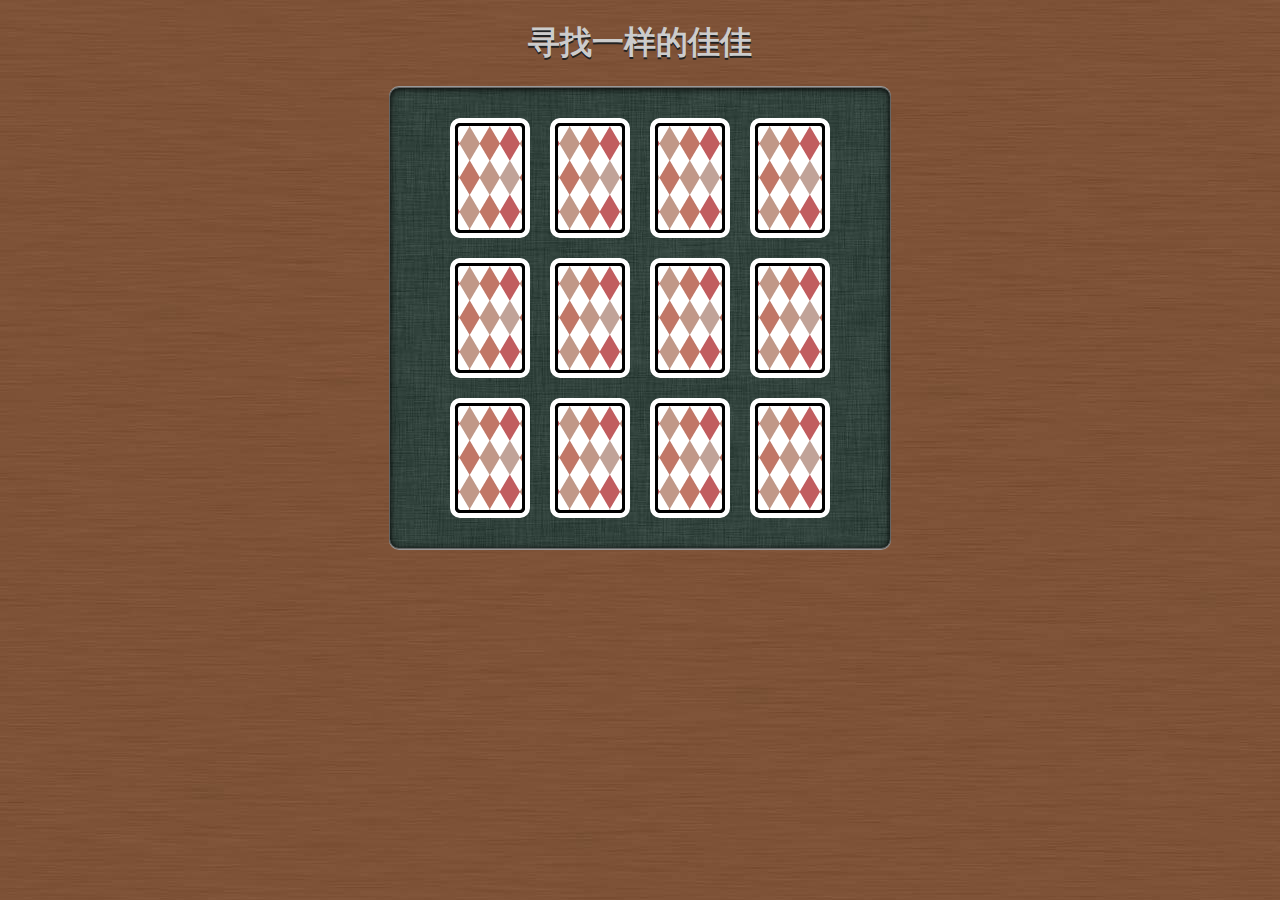
<file: jiajia/index.html>
<!DOCTYPE html>
<html lang=en>
<head>
	<!--
	
	 CSS3 Card Games Example
	 http://gamedesign.cc/html5games/css3-matching-game/
	 
	 This is an example game for my coming book.
	 
	 Copyright 2010, Thomas Seng Hin Mak
	 makzan@gmail.com
	   
	 All Right Reserved.
	 
	-->
	
	<meta charset=utf-8>
	<title>jia jia</title>
	<link rel="stylesheet" href="css/matchgame.css" />
	
</head>
<body>
	<header>
		<h1>寻找一样的佳佳</h1>
	</header>
	
	<section id="game">
		<div id="cards">			
			<div class="card">
				<div class="face front"></div>
				<div class="face back"></div>
			</div> <!-- .card -->						
		</div> <!-- #cards -->
	</section> <!-- #game -->
	<audio id="audio" loop="loop" preload="auto" src="music.aac"></audio>
<script src="js/jquery-1.6.min.js"></script>
<script src="js/html5games.matchgame.js"></script>
</body>
</html>
</file>
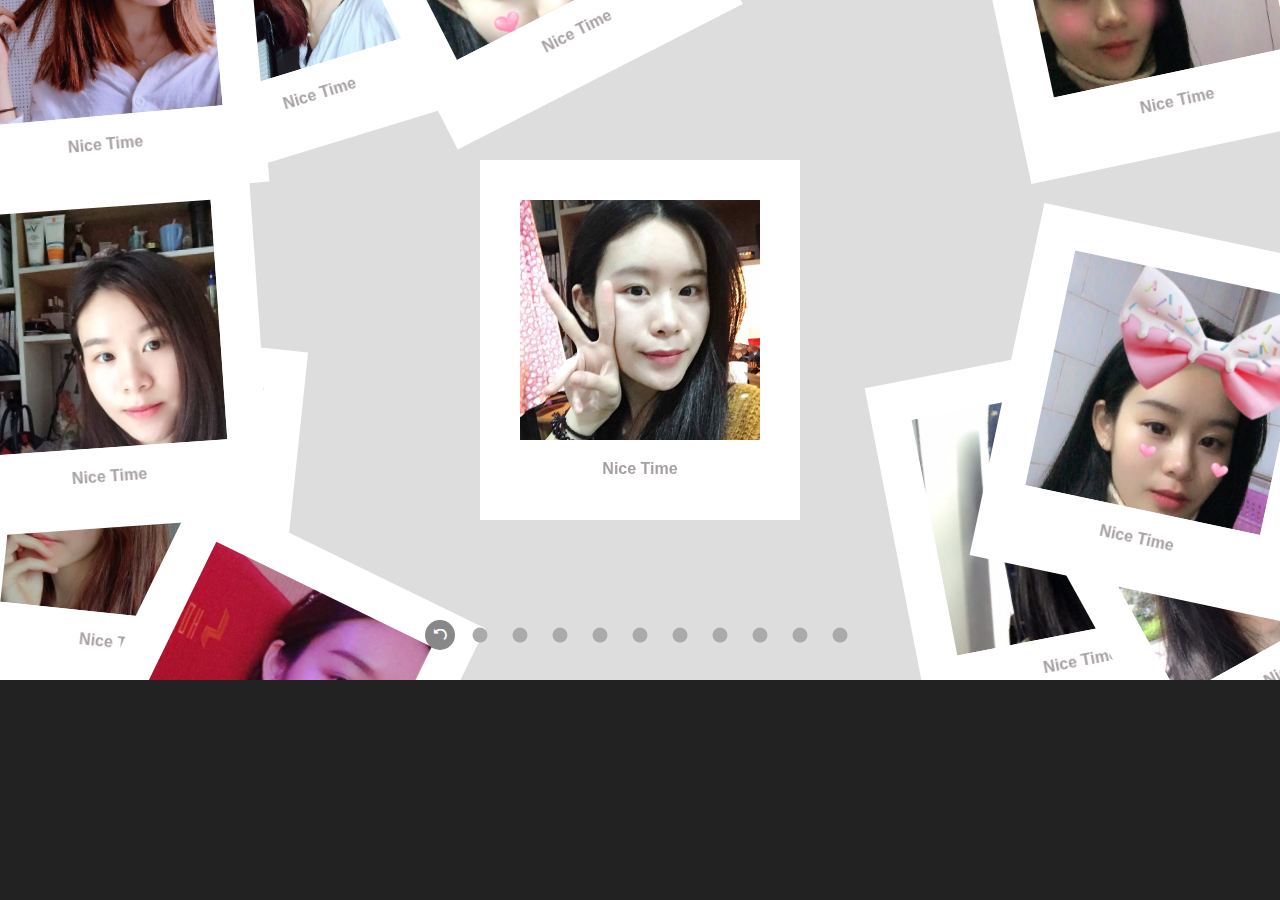
<file: jiajia2/index.html>
<!doctype html>
<html>
<head>
  <meta charset="utf-8">
  <meta http-equiv="X-UA-Compatible" content="IE=edge,chrome=1">
  <title></title>
  <meta name="description" content="">
  <meta name="viewport" content="width=device-width, initial-scale=1.0, maximum-scale=1.0, user-scalable=no">
</head>
<body>
  <!--[if lt IE 8]>
    <p class="browsehappy">You are using an <strong>outdated</strong> browser. Please <a href="http://browsehappy.com/">upgrade your browser</a> to improve your experience.</p>
  <![endif]-->
  <div id="content" class="content">
    <h1>waiting!!.</h1>
  </div>

  <script>
    __REACT_DEVTOOLS_GLOBAL_HOOK__ = parent.__REACT_DEVTOOLS_GLOBAL_HOOK__
  </script>
  <script type="text/javascript" src="assets/main.js"></script>
</body>
</html>
</file>
<file: jiajia/css/matchgame.css>
/*!
 * CSS3 Card Games Example
 * http://gamedesign.cc/html5games/CSS3-matching-game/
 * 
 * This is an example game for the book HTML5 Games Development: A Beginning Guide.
 * 
 * Copyright 2010, Thomas Seng Hin Mak
 * makzan@gmail.com
 *   
 * All Right Reserved.
 */
 
body {
	text-align: center;	
	font-family: 'Droid Serif', arial, serif;
	background: #a46740 url(../images/bg.jpg);
	color: #ccc;
	text-shadow: 0 1px 0 #222;
}

h1 {
	font-weight: bold;
	text-shadow: 0 2px 0 #222;
}

a, a:visited {
	color: #aea;
	text-decoration: none;	
	-webkit-transition: all .3s;
	padding: 5px;
}

a:hover {
	color: #000;
	background: #aea;
	text-shadow: none;
}
 
#game {
	border-radius: 10px;
	border: 1px solid #666;
	-webkit-box-shadow: 0 -1px 0 #999, 0 1px 0 #999, inset 0 1px 6px #000;
	
	position: relative;
	background: #232 url(../images/table.jpg);
	width: 500px;
	height: 460px;
	margin: 0 auto;
	
	display: -webkit-box;
	-webkit-box-pack: center;
	-webkit-box-align: center;
	
	display: -moz-box;
	-moz-box-pack: center;
	-moz-box-align: center;	
}

#cards {
	position: relative;	
	width: 380px;
	height: 400px;
}

.card {
	-webkit-perspective: 600;
	width: 80px;
	height: 120px;
	
	/* changed	*/
	position: absolute;
	
	-moz-transition: all .3s;
	-webkit-transition: all .3s;
	transition: all .3s;
}

.face {
	border-radius: 10px;
	width: 100%;
	height: 100%;
	position: absolute;
	
	-moz-transition-property: opacity, -moz-transform, -moz-box-shadow;
	-moz-transition-duration: .3s;
	-webkit-transition-property: opacity, -webkit-transform, -webkit-box-shadow;
	-webkit-transition-duration: .3s;
	transition-property: opacity, transform, box-shadow;
	transition-duration: .3s;
	
	-moz-backface-visibility: hidden;
	-webkit-backface-visibility: hidden;
	backface-visibility: hidden;
	
}

.front {	
	background: #999 url(../images/deck.png) 0 -480px;
	z-index: 10;
}

.back {
	-moz-transform: rotate3d(0,1,0,-180deg);
	-webkit-transform: rotate3d(0,1,0,-180deg);
	transform: rotate3d(0,1,0,-180deg);
	background-size: cover;
	z-index: 8;
}

.card:hover .face{
	-webkit-box-shadow: 0 0 20px #aaa;
	box-shadow: 0 0 10px #aaa;
}

.card-flipped .face{
	-webkit-box-shadow: 0 0 20px #aaa;
	box-shadow: 0 0 10px #aaa;		
}
	.card-flipped .front {
		-moz-transform: rotate3d(0,1,0,180deg);
		-webkit-transform: rotate3d(0,1,0,180deg);
		transform: rotate3d(0,1,0,180deg);
		
		/* ensure the front face is below the back face */
		z-index: 8;
	}
	
	.card-flipped .back {
		-moz-transform: rotate3d(0,1,0,0deg);
		-webkit-transform: rotate3d(0,1,0,0deg);
		transform: rotate3d(0,1,0,0deg);
		
		/* ensure the back face is on top of the front face */		
		z-index: 10;
	}

.card-removed {
	opacity: 0;
}
</file>
